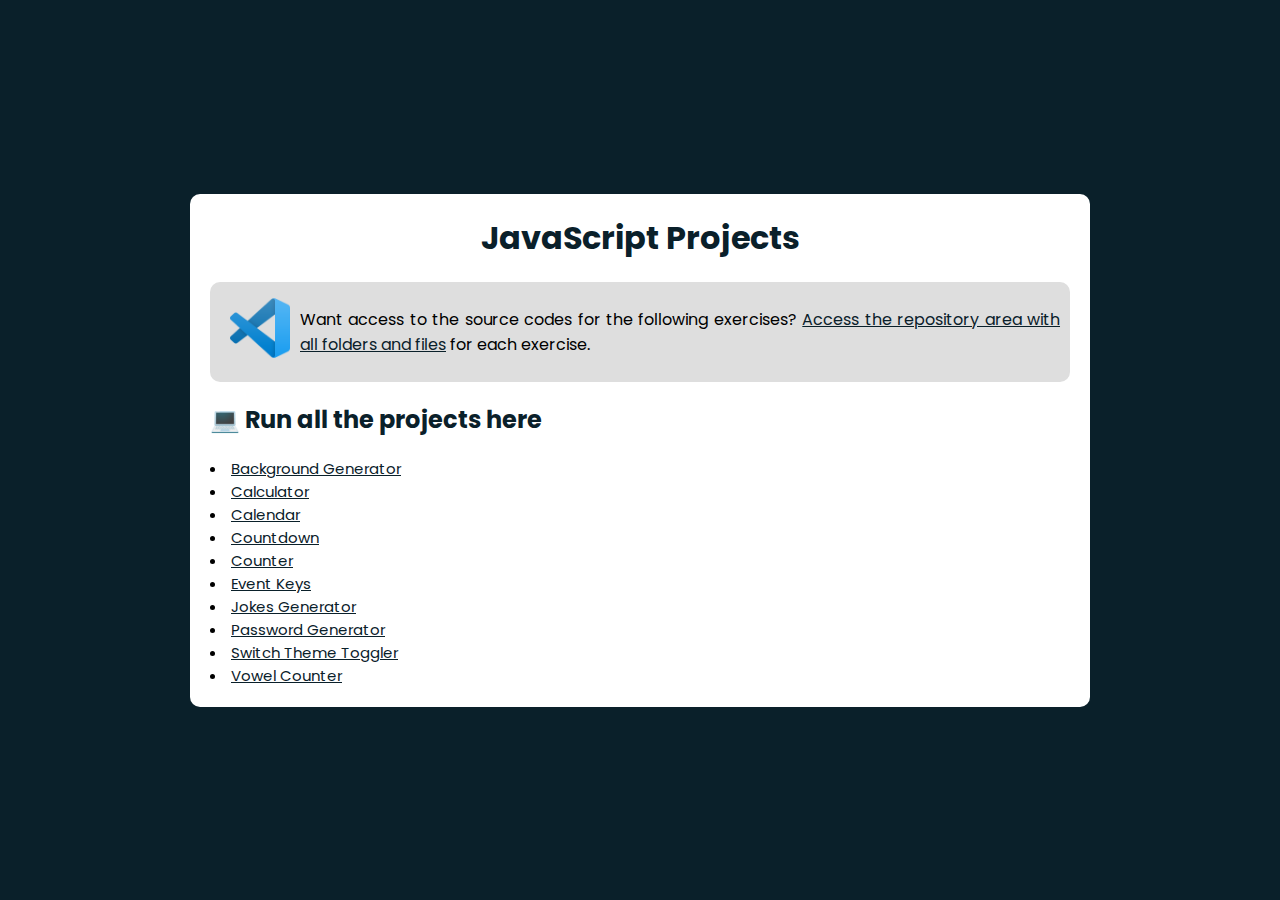
<file: 01_Run_Projects/index.html>
<!DOCTYPE html>
<html lang="pt-br">
<head>
    <meta charset="UTF-8">
    <meta name="viewport" content="width=device-width, initial-scale=1.0"> 
    <title>JavaScript Projects</title>

    <link rel="stylesheet" href="./style.css">
</head>
<body>
    
    <main>
        <h1>JavaScript Projects</h1>

        <aside>
            <a href="https://github.com/Mich4el-Ross/JavaScript_Projects" target="_blank"> <img src="./vscode.png" alt="Visual Studio Code"> </a>

            <p> Want access to the source codes for the following exercises? <a href="https://github.com/Mich4el-Ross/JavaScript_Projects" target="_blank"> Access the repository area with all folders and files</a> for each exercise. </p>
        </aside>

        <h2>&#x1F4BB; Run all the projects here</h2>

        <ul>
            <li> <a href="../Background_Generator/"> Background Generator </a> </li>
            <li> <a href="../Calculator/"> Calculator </a> </li>
            <li> <a href="../Calendar/"> Calendar </a> </li>
            <li> <a href="../Countdown/"> Countdown </a> </li>
            <li> <a href="../Counter/"> Counter </a> </li>
            <li> <a href="../Event_Keys/"> Event Keys </a> </li>
            <li> <a href="../Jokes_Generator/"> Jokes Generator </a> </li>
            <li> <a href="../Password_Generator/"> Password Generator </a> </li>
            <li> <a href="../Theme_Toggler/"> Switch Theme Toggler </a> </li>
            <li> <a href="../Vowel_Counter/"> Vowel Counter </a> </li>
        </ul>
    </main>

</body>
</html>
</file>
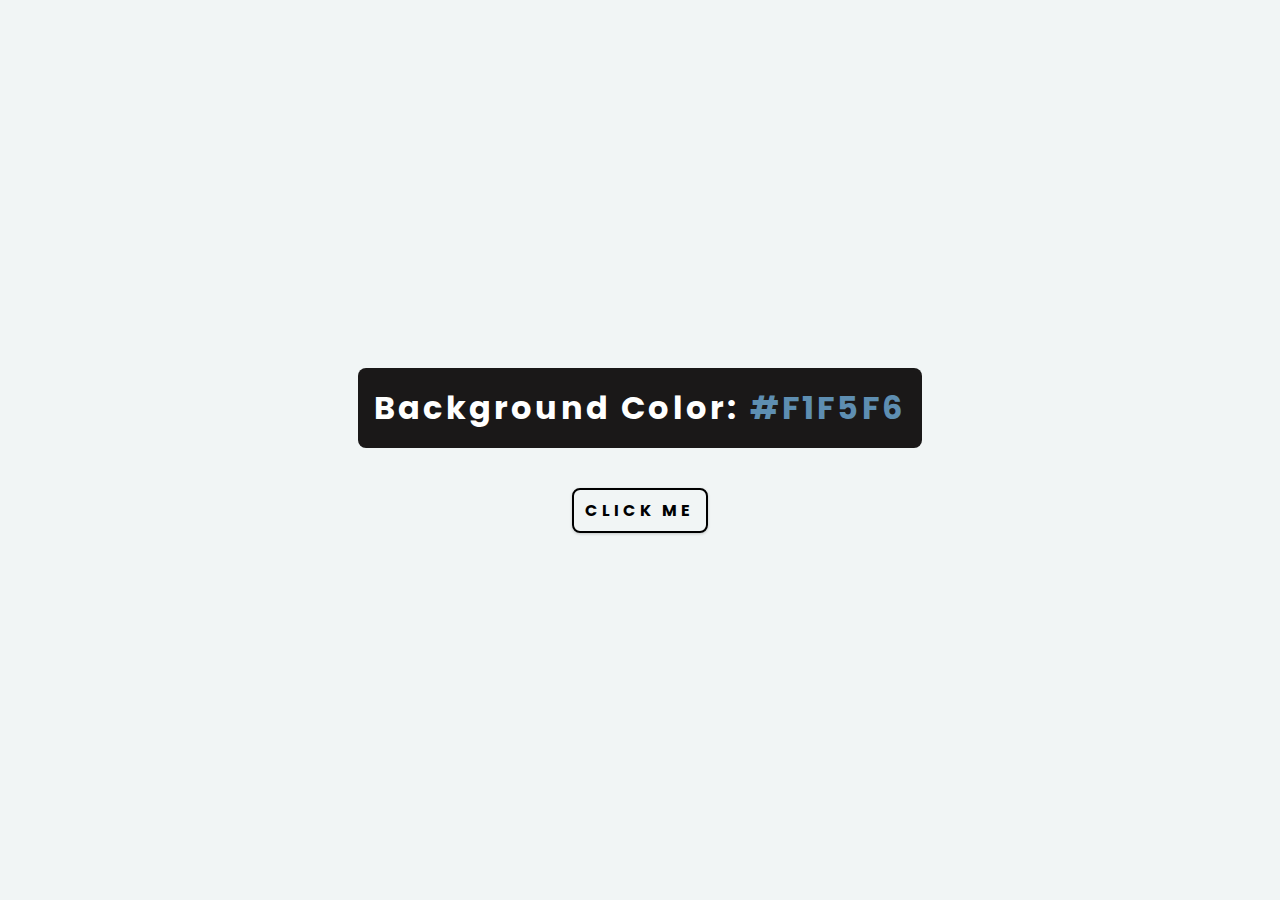
<file: Background_Generator/index.html>
<!DOCTYPE html>
<html lang="pt-BR">
<head>
    <meta charset="UTF-8">
    <meta http-equiv="X-UA-Compatible" content="IE=edge">
    <meta name="viewport" content="width=, initial-scale=1.0">
    <title>Background Generator</title>

    <link rel="stylesheet" href="./style.css">
</head>
<body>
    
    <div class="container">

        <div class="colors">
            <h2 id="h2el">Background Color: <span class="color"> #F1F5F6</span></h2>
        </div>
        
        <div class="option">
            <button id="buttonChanger"> Click me</button>
        </div>


    </div>


    <script src="./script.js"></script>
</body>
</html>
</file>
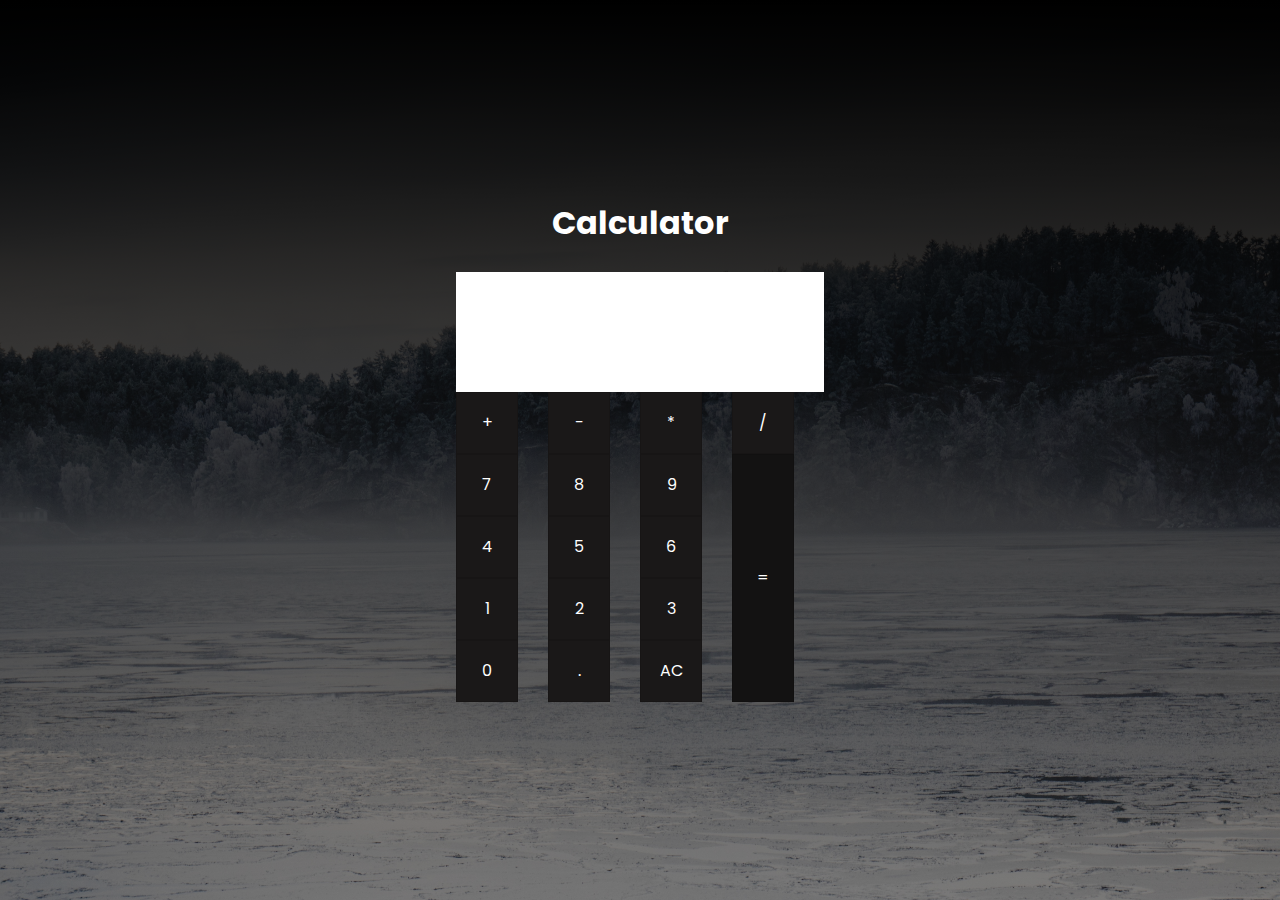
<file: Calculator/index.html>
<!DOCTYPE html>
<html lang="pt-BR">
<head>
    <meta charset="UTF-8">
    <meta http-equiv="X-UA-Compatible" content="IE=edge">
    <meta name="viewport" content="width=, initial-scale=1.0">
    <title>Calculator</title>

    <link rel="stylesheet" href="./style.css">
</head>
<body>

    <h1>Calculator</h1>

    <form class="calculator" name="calc">
        <input class="value" type="text" name="displayTxt" readonly="">
        
        <span class="numbers plus" onclick="document.calc.displayTxt.value +='+'">+</span>
        <span class="numbers" onclick="document.calc.displayTxt.value +='-'">-</span>
        <span class="numbers" onclick="document.calc.displayTxt.value +='*'">*</span>
        <span class="numbers" onclick="document.calc.displayTxt.value +='/'">/</span>

        <span class="numbers" onclick="document.calc.displayTxt.value +='7'">7</span>
        <span class="numbers" onclick="document.calc.displayTxt.value +='8'">8</span>
        <span class="numbers" onclick="document.calc.displayTxt.value +='9'">9</span>
        <span class="numbers equal" onclick="document.calc.displayTxt.value =eval(calc.displayTxt.value)">=</span>

        <span class="numbers" onclick="document.calc.displayTxt.value +='4'">4</span>
        <span class="numbers" onclick="document.calc.displayTxt.value +='5'">5</span>
        <span class="numbers" onclick="document.calc.displayTxt.value +='6'">6</span>

        <span class="numbers" onclick="document.calc.displayTxt.value +='1'">1</span>
        <span class="numbers" onclick="document.calc.displayTxt.value +='2'">2</span>
        <span class="numbers" onclick="document.calc.displayTxt.value +='3'">3</span>

        <span class="numbers" onclick="document.calc.displayTxt.value +='0'">0</span>
        <span class="numbers" onclick="document.calc.displayTxt.value +='.'">.</span>
        <span class="numbers clear" onclick="document.calc.displayTxt.value =''">AC</span>
    </form>
    
</body>
</html>
</file>
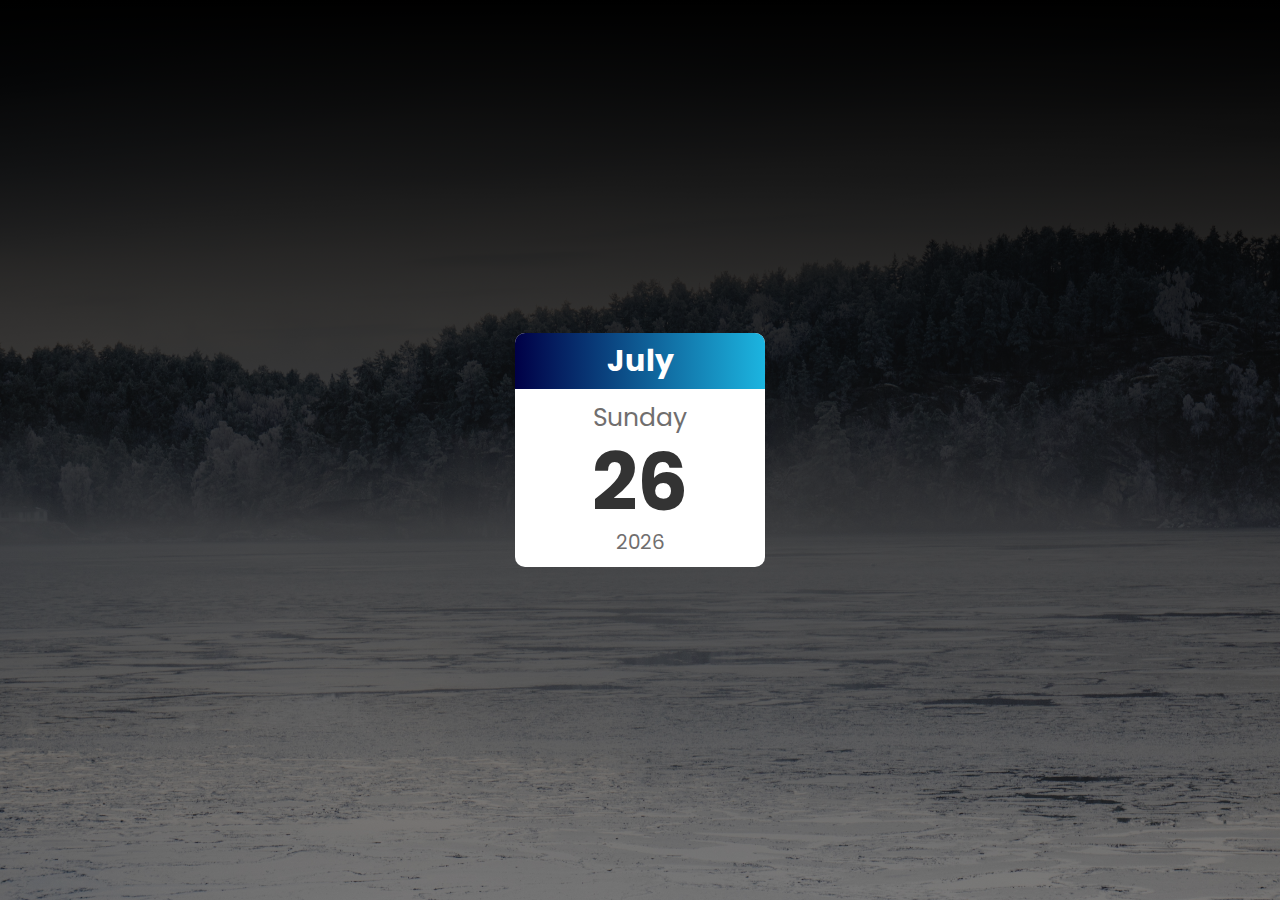
<file: Calendar/index.html>
<!DOCTYPE html>
<html lang="pt-BR">
<head>
    <meta charset="UTF-8">
    <meta http-equiv="X-UA-Compatible" content="IE=edge">
    <meta name="viewport" content="width=, initial-scale=1.0">
    <title>Calendar</title>

    <link rel="stylesheet" href="./style.css">
</head>
<body>

    <div class="calendar-container">
        <p id="MonthName"></p>
        <p id="WeekdayName"></p>
        <p id="DayName"></p>
        <p id="YearName"></p>
    </div>

    <script src="./script.js"></script>
</body>
</html>
</file>
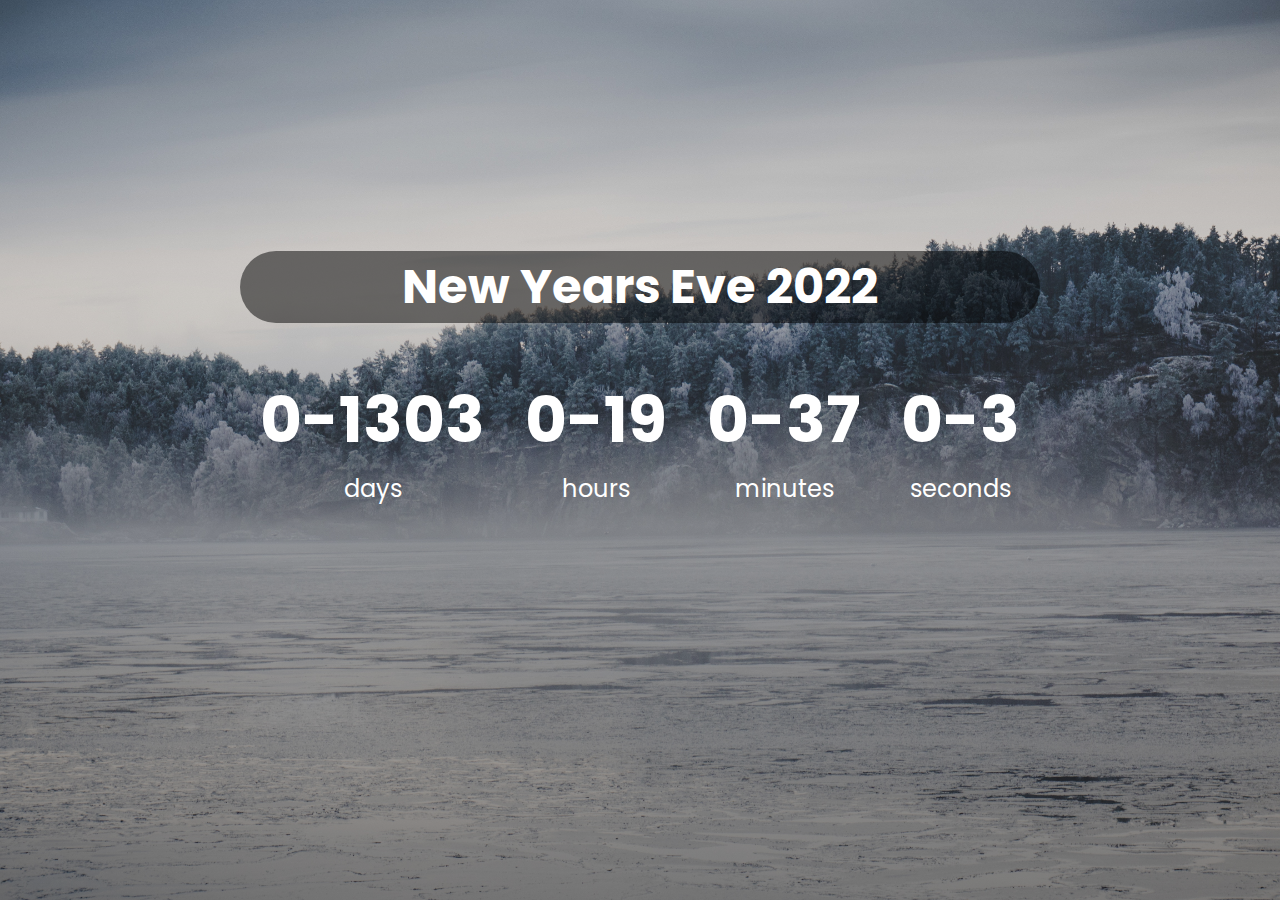
<file: Countdown/index.html>
<!DOCTYPE html>
<html lang="pt-BR">
<head>
    <meta charset="UTF-8">
    <meta http-equiv="X-UA-Compatible" content="IE=edge">
    <meta name="viewport" content="width=device-width, initial-scale=1.0">
    <link rel="stylesheet" href="./style.css">
    <title>Countdown Timer</title>
</head>
<body>

    <div class="container">
       
        <div class="bigtext">
            <h1>New Years Eve 2022</h1>
        </div>

        <div class="countdown-container">

            <div class="element-container">
                <p id="daysText">150</p>
                <span>days</span>
            </div>

            <div class="element-container">
                <p id="hoursText">08</p>
                <span>hours</span>
            </div>

            <div class="element-container">
                <p id="minutesText">08</p>
                <span>minutes</span>
            </div>

            <div class="element-container">
                <p id="secondsText">10</p>
                <span>seconds</span>
            </div>
        </div>

    </div>
    
    <script src="./script.js"></script>
</body>
</html>
</file>
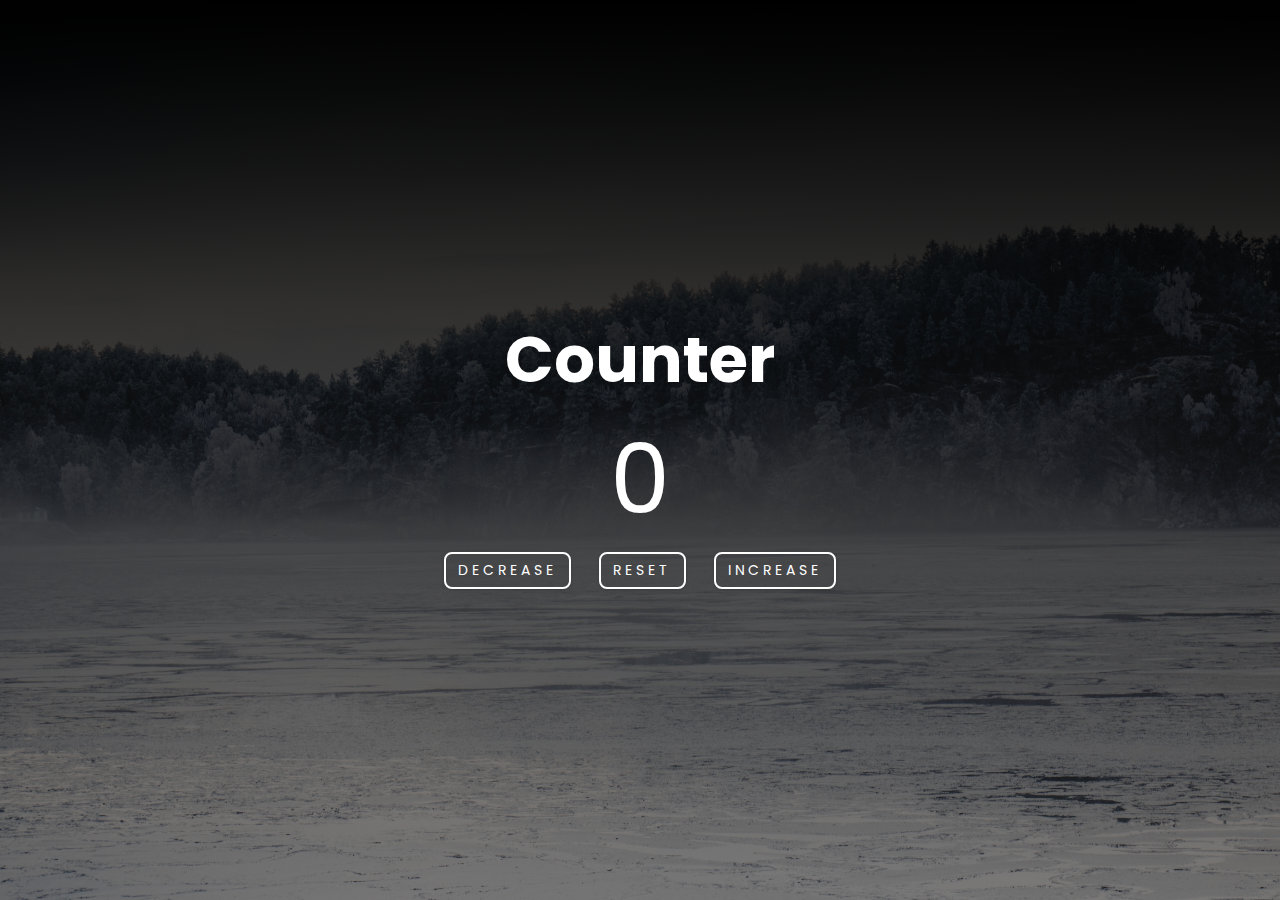
<file: Counter/index.html>
<!DOCTYPE html>
<html lang="pt-BR">
<head>
    <meta charset="UTF-8">
    <meta http-equiv="X-UA-Compatible" content="IE=edge">
    <meta name="viewport" content="width=, initial-scale=1.0">
    <title>Counter</title>

    <link rel="stylesheet" href="./style.css">
</head>
<body>
    
    <div class="container">

        <div id="counterName">
            <h1>Counter</h1>
        </div>
        
        <div>
            <span id="counterNumber"> 0 </span>
        </div>

        <div class="options">
            <button class="decrease"> Decrease </button>
            <button class="reset"> Reset </button>
            <button class="increase"> Increase </button>
        </div>

    </div>

    <script src="./script.js"></script>
</body>
</html>
</file>
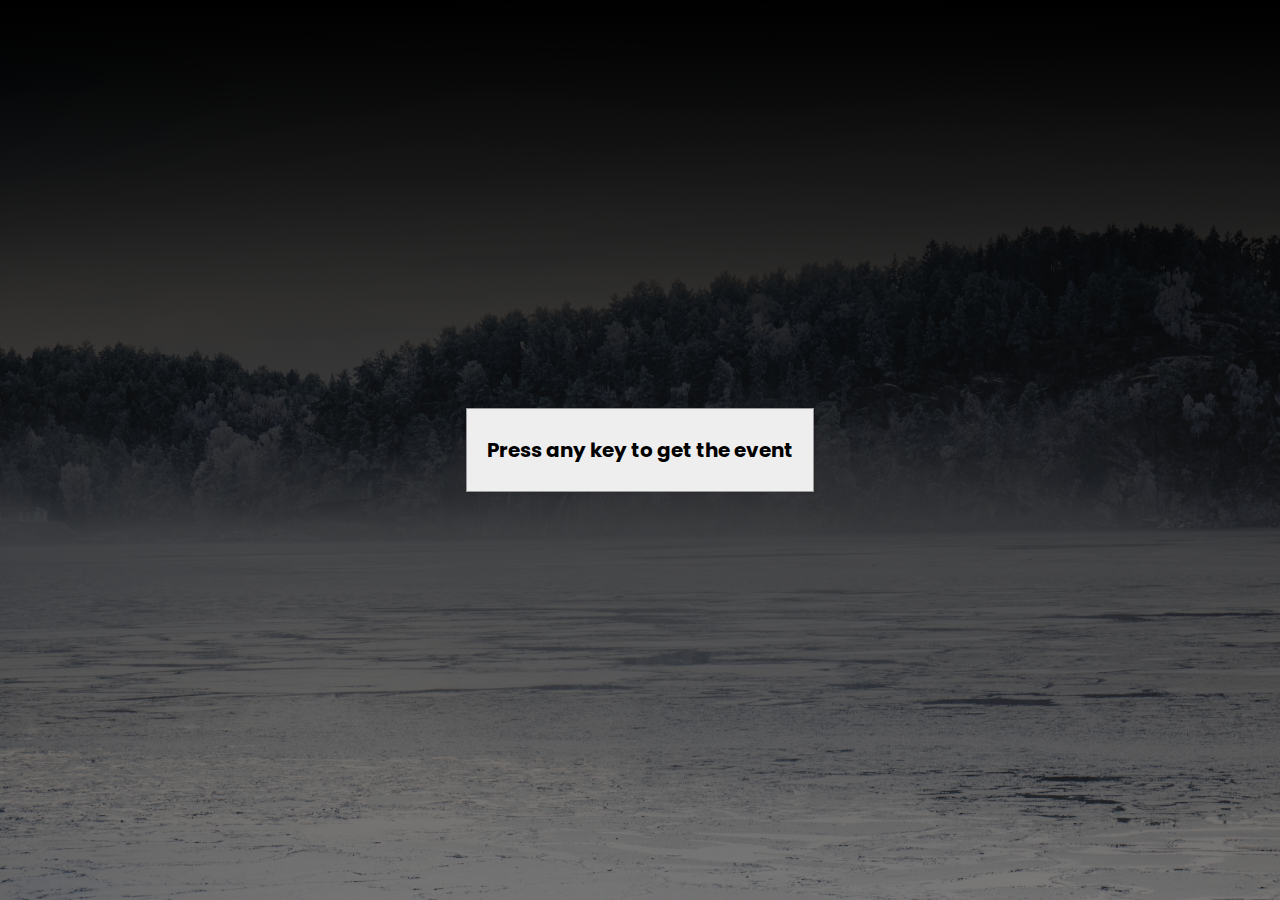
<file: Event_Keys/index.html>
<!DOCTYPE html>
<html lang="pt-BR">
<head>
    <meta charset="UTF-8">
    <meta http-equiv="X-UA-Compatible" content="IE=edge">
    <meta name="viewport" content="width=, initial-scale=1.0">
    <title>Event Keys</title>

    <link rel="stylesheet" href="./style.css">
</head>
<body>
    
    <div class="container">

        <div id="key">Press any key to get the event</div>

    </div>

    <script src="./script.js"></script>
</body>
</html>
</file>
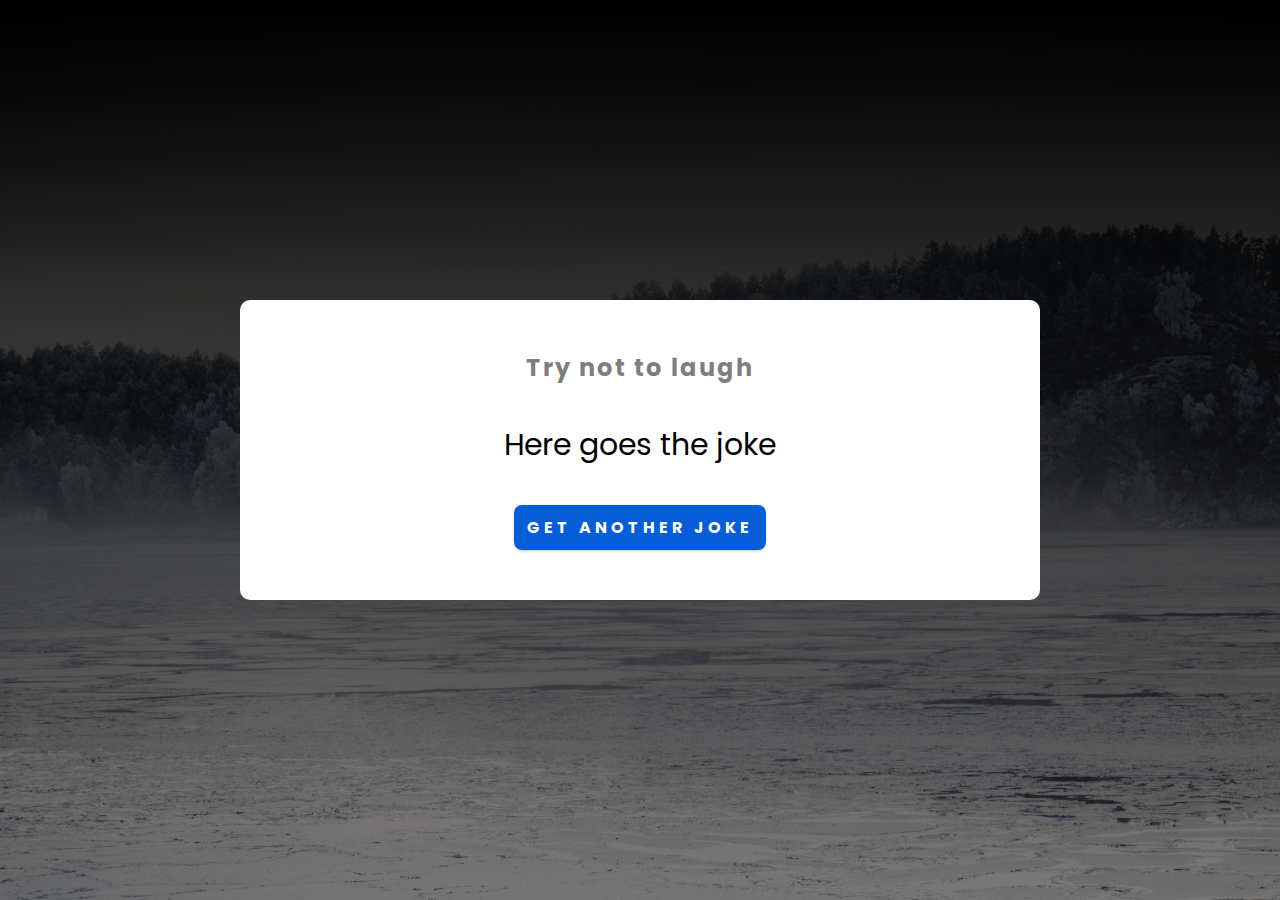
<file: Jokes_Generator/index.html>
<!DOCTYPE html>
<html lang="pt-BR">
<head>
    <meta charset="UTF-8">
    <meta http-equiv="X-UA-Compatible" content="IE=edge">
    <meta name="viewport" content="width=, initial-scale=1.0">
    <title>Jokes Generator</title>

    <link rel="stylesheet" href="./style.css">
    <link rel="stylesheet" href="https://cdnjs.cloudflare.com/ajax/libs/font-awesome/5.15.3/css/all.min.css"> 
</head>
<body>
    
    <div class="container">
        <h2>Try not to laugh</h2>

        <div class="jokes"> Here goes the joke</div>

        <button class="generate">Get another joke</button>
    </div>

    <script src="./script.js"></script>
</body>
</html>
</file>
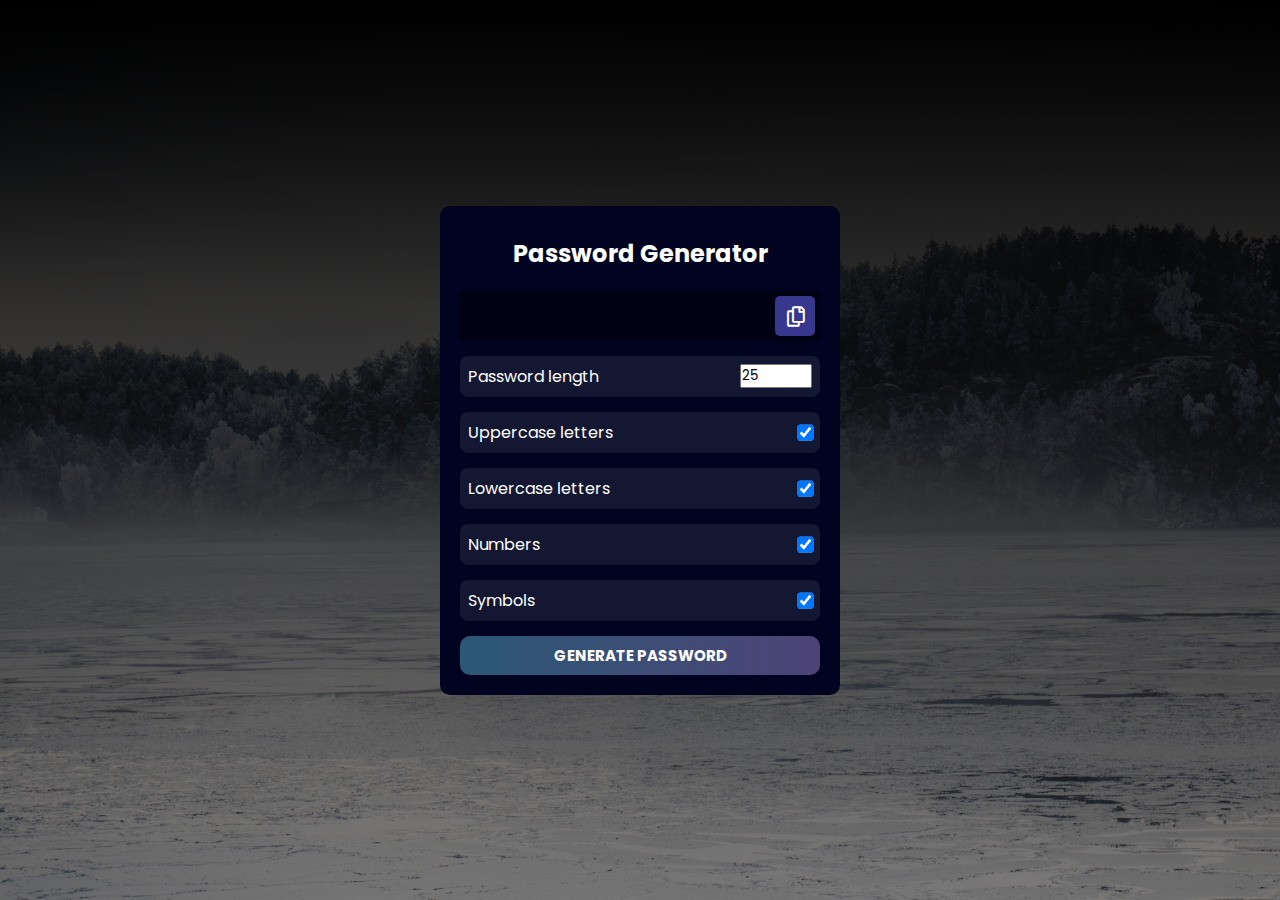
<file: Password_Generator/index.html>
<!DOCTYPE html>
<html lang="pt-BR">
<head>
    <meta charset="UTF-8">
    <meta http-equiv="X-UA-Compatible" content="IE=edge">
    <meta name="viewport" content="width=, initial-scale=1.0">
    <title>Password Generator</title>

    <link rel="stylesheet" href="./style.css">
    <link rel="stylesheet" href="https://cdnjs.cloudflare.com/ajax/libs/font-awesome/5.15.3/css/all.min.css"> 
</head>
<body>
    
    <div class="container">

        <h2>Password Generator</h2>

        <div class="results">
            <span id="passwordResult"></span>
            <button id="copy" onclick="copyToClipboard()"> <i class="far fa-copy"></i> </button>
        </div>

        <div class="settings">

            <div class="setting">
                <label for="length">Password length</label>
                <input type="number" name="length" id="length" min="4" max="25" value="25">
            </div>

            <div class="setting">
                <label for="">Uppercase letters</label>
                <input type="checkbox" name="uppercase" id="uppercase" value="uppercase" checked>
            </div>

            <div class="setting">
                <label for="lowercase">Lowercase letters</label>
                <input type="checkbox" name="lowercase" id="lowercase" value="lowercase" checked >
            </div>


            <div class="setting">
                <label for="numbers">Numbers</label>
                <input type="checkbox" name="numbers" id="numbers" value="numbers" checked >

            </div>


            <div class="setting">
                <label for="symbols">Symbols</label>
                <input type="checkbox" name="symbols" id="symbols"  value="symbols" checked>
            </div>

        </div>
    
        <button id="generate" onclick="getSettings()"> Generate password </button>

    </div>

    <script src="./script.js"></script>
</body>
</html>
</file>
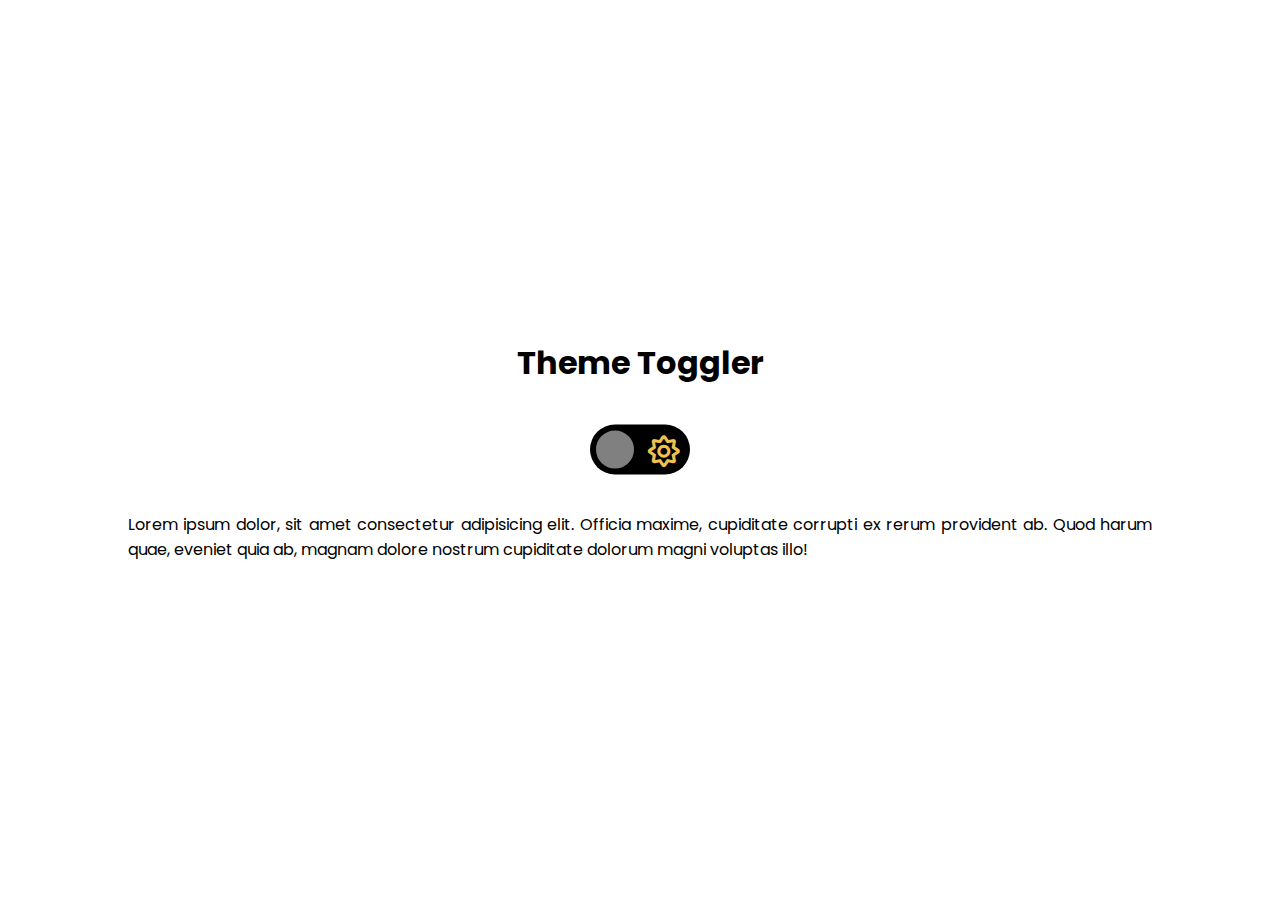
<file: Theme_Toggler/index.html>
<!DOCTYPE html>
<html lang="pt-BR">
<head>
    <meta charset="UTF-8">
    <meta http-equiv="X-UA-Compatible" content="IE=edge">
    <meta name="viewport" content="width=, initial-scale=1.0">
    <title>Theme Toggler</title>

    <link rel="stylesheet" href="./style.css">
    <link rel="stylesheet" href="https://cdnjs.cloudflare.com/ajax/libs/font-awesome/5.15.3/css/all.min.css"> 

</head>
<body>
    
    <h1>Theme Toggler</h1>

    <div>
        <input type="checkbox" id="checkColor" name="checkColor">
        
        <label for="checkColor" class="label"> 
            <i class="fas fa-moon"></i>
            <i class="far fa-sun"></i>
            <div id="changer"></div>
        </label> 
    </div>

    <p>Lorem ipsum dolor, sit amet consectetur adipisicing elit. Officia maxime, cupiditate corrupti ex rerum provident ab. Quod harum quae, eveniet quia ab, magnam dolore nostrum cupiditate dolorum magni voluptas illo!</p>

    <script src="./script.js"></script>
</body>
</html>
</file>
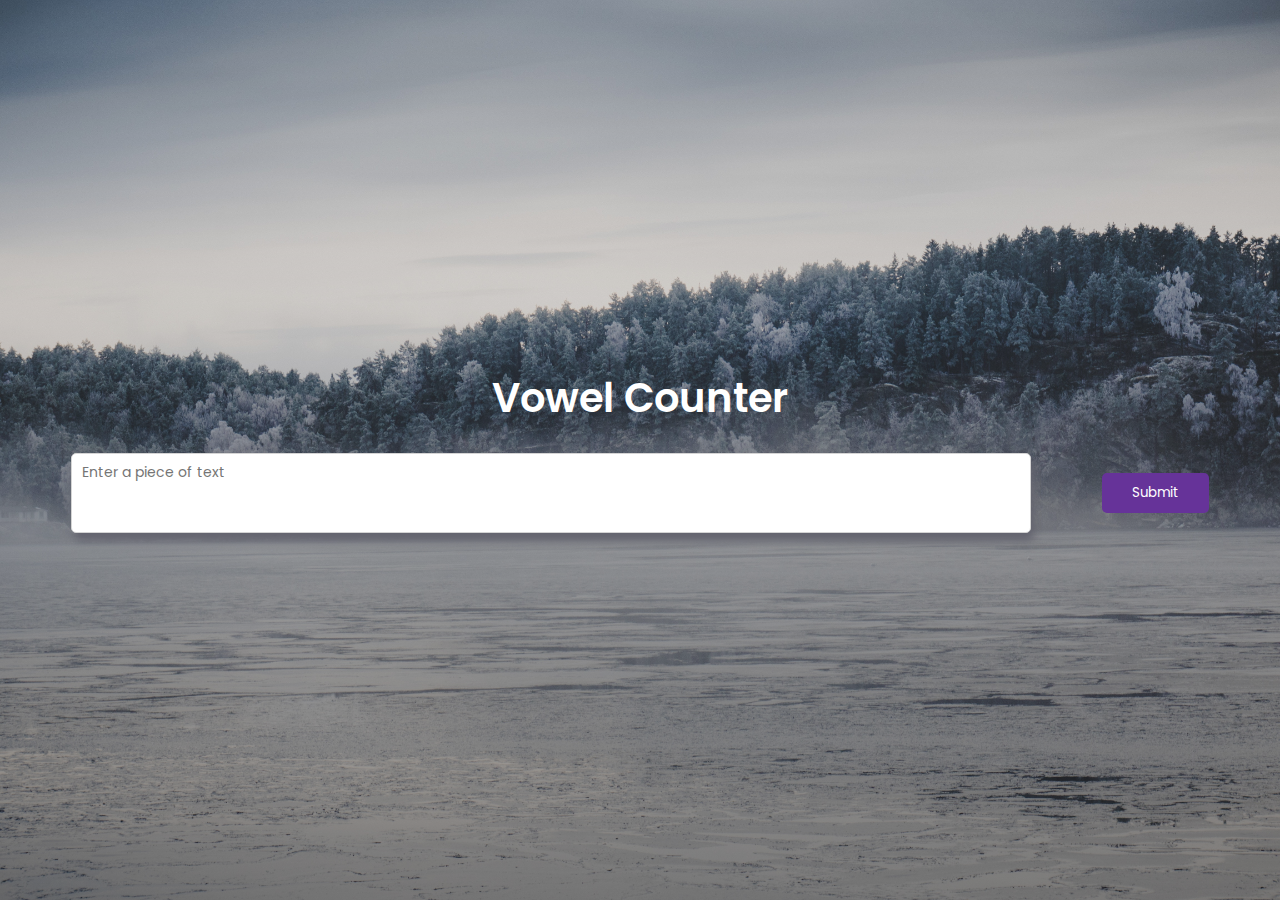
<file: Vowel_Counter/index.html>
<!DOCTYPE html>
<html lang="pt-BR">
<head>
    <meta charset="UTF-8">
    <meta http-equiv="X-UA-Compatible" content="IE=edge">
    <meta name="viewport" content="width=, initial-scale=1.0">
    <title>Vowel Counter</title>

    <link rel="stylesheet" href="./style.css">
</head>
<body>
    
    <h1 class="title">Vowel Counter</h1>

    <div>
        <textarea name="vowel" id="vowel" placeholder="Enter a piece of text"></textarea>
        <button id='button' onclick="counter()" >Submit</button>
    </div>

    <script src="./script.js"></script>

</body>
</html>
</file>
<file: 01_Run_Projects/style.css>
@import url("https://fonts.googleapis.com/css2?family=Poppins:wght@200;400;600;800&display=swap");

* {
    box-sizing: border-box;
    margin: 0;
    padding: 0;
    text-decoration: none;
}

body {
    width: 100vw;
    height: 100vh;
    background-color: #0A202A;
    
    display: flex;
    justify-content: center;
    align-items: center;
 
    font-family: "Poppins", sans-serif;
    font-size: 16px;
}

main {
    background-color: #FFFFFF;
    border-radius: 10px;
    padding: 20px;
    max-width: 900px;
}

main aside {
    margin: 20px 0;
    display: flex; 
    justify-content: center;
    align-items: center;

    height: 100px;
    text-align: justify;
    background-color: rgb(222, 222, 222);
    padding: 10px;
    border-radius: 10px;
}

main aside img {
    margin: 0 10px;
    width: 60px; 
}

h1 {
    color: #0A202A;
    text-align: center;
}

h2 {
    color: #0A202A;
    margin-bottom: 20px;
}

ul li {
    font-size: 15px;
    list-style-position: inside;
}

a {
    color: #0A202A;
    text-decoration: underline;
}

a:hover {
    font-weight: bold;
}
</file>
<file: Background_Generator/style.css>
@import url("https://fonts.googleapis.com/css2?family=Poppins:wght@200;400;600&display=swap");

*{
    margin: 0;
    padding: 0;
    box-sizing: border-box;
    font-family: "Poppins", sans-serif;
}

body{
    display: flex;
    flex-direction: column;
    align-items: center;
    justify-content: center;
    min-height: 100vh;
    margin: 0;
    color: #fff;
    background-color: #F1F5F5;
    text-align: center;
}

h2{
    color: #FFF;
    padding: 1rem;
    font-size: 2rem;
    background-color: #1A1818;
    letter-spacing: 0.2rem;
    margin-bottom: 2.5rem;
    border-radius: 0.5rem;
}

h2 span{
    color: #5E8EB1;
}

button{
    text-transform: uppercase;
    background: transparent;
    color: #000;
    padding: 0.5rem 0.7rem;
    letter-spacing: 0.25rem;
    font-weight: 700;
    font-size: 1rem;
    border: 2px solid #000;
    cursor: pointer;
    box-shadow: 0 1px 3px rgba(0, 0, 0, 0.2);
    border-radius: 0.5rem;
    transition: all 0.3s linear;
}

button:hover{
    font-weight: bold;
    border: 2px solid #1A1818;
    background-color: #1A1818;
    color: #FFF;
}
</file>
<file: Calculator/style.css>
@import url("https://fonts.googleapis.com/css2?family=Poppins:wght@200;400;600&display=swap");

*{
    margin: 0;
    padding: 0;
    box-sizing: content-box;
    font-family: "Poppins", sans-serif;
}

body{
    display: flex;
    flex-direction: column;
    align-items: center;
    justify-content: center;
    min-height: 100vh;
    margin: 0;
    color: #fff;
    background-image: linear-gradient(rgba(0,0,0,1), rgba(0,0,0, 0.4)),url("../02_Base_Project/florest.jpg");
    background-size: cover;
    background-position: center center;
}

.calculator{
    margin-top: 25px;
    position: relative;
    display: grid;
}

.calculator .value{
    height: 100px;
    text-align: right;
    padding: 10px;
    border: none;
    outline: none;
    font-size: 18px;
    grid-column: span 4;
}

.calculator span{
    display: grid;
    place-items: center;
    color: #FFF;
    width: 60px;
    height: 60px;
    background-color: #1A1818;
    border: 1px solid rgba(0,0,0,0.1);
}

.calculator span:active{
    background-color: #74FF3B;
    color: #111;
}

.calculator span.equal{
    grid-row: span 4;
    height: 246px;
    background-color: #131212;
    color:#FFF;
}
</file>
<file: Calendar/style.css>
@import url("https://fonts.googleapis.com/css2?family=Poppins:wght@200;400;600&display=swap");

*{
    margin: 0;
    padding: 0;
    box-sizing: border-box;
    font-family: "Poppins", sans-serif;
}

body{
    display: flex;
    flex-direction: column;
    align-items: center;
    justify-content: center;
    min-height: 100vh;
    margin: 0;
    color: #fff;
    background-image: linear-gradient(rgba(0,0,0,1), rgba(0,0,0, 0.4)),url("../02_Base_Project/florest.jpg");
    background-size: cover;
    background-position: center center;
}

.calendar-container{
   background-color: #ffffff;
   width: 250px;
   text-align: center;
   border-radius: 10px;
   overflow: hidden;
}

.calendar-container #MonthName{
    position: relative;
    padding: 5px 10px;
    background: linear-gradient(90deg, #000046, #1CB5E0);
    color: #fff;
    font-size: 30px;
    font-weight: bold;
}

.calendar-container #WeekdayName{
    margin-top: 10px;
    color: rgb(112, 110, 110);
    font-size: 25px;    
}

.calendar-container #DayName{
    margin-top: 5px;
    line-height: 1em;
    color: #333;
    font-weight: bold;
    font-size: 80px;    
}

.calendar-container #YearName{
    margin: 5px 0px 10px 0px;
    color: rgb(112, 110, 110);
    font-size: 20px;    
}
</file>
<file: Countdown/style.css>
@import url("https://fonts.googleapis.com/css2?family=Poppins:wght@200;400;600&display=swap");

* {
    box-sizing: border-box;
    font-family: "Poppins", sans-serif;
}

body {
    display: flex;
    flex-direction: column;
    align-items: center;
    justify-content: center;
    min-height: 100vh;
    margin: 0;
    color: #fff;
    background-image: linear-gradient(rgba(0,0,0,0), rgba(0,0,0, 0.4)),url("../02_Base_Project/florest.jpg");
    background-size: cover;
    background-position: center center;
}

h1 {
    margin-top: -150px;
    margin-bottom: 25px;
    font-size: 3rem;
    text-align: center;
    background-color: rgba(0,0,0, 0.5);
    border-radius: 50px;
}

.countdown-container{
    display: flex;
    flex-flow: row wrap;
    align-items: center;
    justify-content: center; 
    text-align: center;   
}

.element-container{
    margin: 5px 20px;    
    line-height: 5px;
}

.element-container p{
    font-weight: bold;
    font-size: 4rem;
}

.element-container span{
    font-size: 1.5rem;
}
</file>
<file: Counter/style.css>
@import url("https://fonts.googleapis.com/css2?family=Poppins:wght@200;400;600&display=swap");

*{
    margin: 0;
    padding: 0;
    box-sizing: border-box;
    font-family: "Poppins", sans-serif;
}

body{
    display: flex;
    flex-direction: column;
    align-items: center;
    justify-content: center;
    color: #fff;
    text-align: center;
    min-height: 100vh;
    margin: 0;
    background-image: linear-gradient(rgba(0,0,0,1), rgba(0,0,0, 0.4)),url("../02_Base_Project/florest.jpg");
    background-size: cover;
    background-position: center center;
}

h1{
    color: #FFF;
    font-size: 4rem;
}

span{
    font-size: 6em;
}

button {
    font-family: "Poppins", sans-serif;
    font-size: 0.875rem;
    letter-spacing: 0.25rem;
    color: #FFF;
    text-transform: uppercase;
    background: transparent;
    border: 2px solid #FFF;
    box-shadow: 0 1px 3px rgba(0, 0, 0, 0.2);
    padding: 0.375rem 0.75rem;
    margin: 0 0.75rem;
    border-radius: 0.5rem;   
    transition: all 0.3s linear;
    cursor: pointer;
}

button:hover{
    font-weight: bold;
    border: 2px solid #FFF;
    background-color: #FFF;
    color: #000;
}
</file>
<file: Event_Keys/style.css>
@import url("https://fonts.googleapis.com/css2?family=Poppins:wght@200;400;600&display=swap");

*{
    margin: 0;
    padding: 0;
    box-sizing: border-box;
    font-family: "Poppins", sans-serif;
}

body{
    display: flex;
    flex-direction: row;
    align-items: center;
    justify-content: space-evenly;
    min-height: 100vh;
    margin: 0;
    color: #fff;
    background-image: linear-gradient(rgba(0,0,0,1), rgba(0,0,0, 0.4)),url("../02_Base_Project/florest.jpg");
    background-size: cover;
    background-position: center center;
}

.container{
    display: flex;
    flex-flow: row wrap;
}

.container div#key{
    width: 100%;
    padding: 20px;
    font-size: 20px;
    border: 1px solid #999;
    background-color: #eee;
    color: #000;
    font-weight: bold;
}

.container div{
    width: 200px;
    padding: 15px;
    background-color: #eee;
    border: 1px solid #999;
    text-align: center;
    line-height: 42px;
    box-shadow: 1px 1px 3px rgba(0, 0, 0, 0.1);
    font-weight: bold;
    color: #000;
    font-size: 20px;
    margin: 15px 50px;
    position: relative;
}

.container div > small{
    position: absolute;
    top: -40px;
    left: 0;
    width: 100%;
    text-align: center;
    color: #FFF;
    font-size: 15px;
}
</file>
<file: Jokes_Generator/style.css>
@import url("https://fonts.googleapis.com/css2?family=Poppins:wght@200;400;600&display=swap");

*{
    margin: 0;
    padding: 0;
    box-sizing: border-box;
    font-family: "Poppins", sans-serif;
}

body{
    display: flex;
    flex-direction: column;
    align-items: center;
    justify-content: center;
    min-height: 100vh;
    margin: 0;
    background-image: linear-gradient(rgba(0,0,0,1), rgba(0,0,0, 0.4)),url("../02_Base_Project/florest.jpg");
    background-size: cover;
    background-position: center center;
}


.container {
    max-width: 100%;
    width: 800px;
    text-align: center;
    background-color: #ffffff;
    padding: 50px 20px;
    border-radius: 10px;
}

.container h2{
    /* margin: 10px 0 20px; */
    letter-spacing: 2px;
    opacity: 0.5;
}

.container .jokes {
    margin: 40px auto;
    font-size: 30px;
    line-height: 40px;
    max-width: 600px;
}

button{
    text-transform: uppercase;
    background: #065dd8;
    color: #FFF;
    padding: 0.5rem 0.7rem;
    letter-spacing: 0.25rem;
    font-weight: 700;
    font-size: 1rem;
    border: 2px solid #065dd8;
    cursor: pointer;
    box-shadow: 0 1px 3px rgba(0, 0, 0, 0.2);
    border-radius: 0.5rem;
}

button:hover {
    filter: brightness(1.2);
}
</file>
<file: Password_Generator/style.css>
@import url("https://fonts.googleapis.com/css2?family=Poppins:wght@200;400;600&display=swap");

*{
    margin: 0;
    padding: 0;
    box-sizing: border-box;
    font-family: "Poppins", sans-serif;
}

body{
    display: flex;
    flex-direction: column;
    align-items: center;
    justify-content: center;
    min-height: 100vh;
    margin: 0;
    color: #fff;
    background-image: linear-gradient(rgba(0,0,0,1), rgba(0,0,0, 0.4)),url("../02_Base_Project/florest.jpg");
    background-size: cover;
    background-position: center center;
}

h2{
    margin: 10px 0 20px;
    text-align: center;
}

.container{
    background-color: #000000;
    padding: 20px;
    background-color: #010420;
    border-radius: 10px;
    padding: 20px;
    width: 400px;
}

.container .results {
    background-color: rgba(0, 0, 0, 0.4);
    font-size: 17px;
    letter-spacing: 1px;
    padding: 12px 10px;
    height: 50px;
    width: 100%;
    position: relative;
}

.container .results button {
    outline: none; 
    position: absolute;
    top: 5px;
    right: 5px;
    height: 40px;
    width: 40px;
    border: none;
    color: #fff;
    cursor: pointer;
    font-size: 16px;
    padding: 8px 12px;
    background-color: #37378d;
    border-radius: 5px;
}

.container .results button i {
    color: white;
    font-size: 20px;
    margin-top: 3px;
    text-align: center;
}

.container .settings .setting{
    margin-top: 15px;
    display: flex;
    align-items: center;
    justify-content: space-between;
    background-color: rgba(255, 255, 255, 0.08);
    padding: 8px;
    border-radius: 8px;
    position: relative;
}

.container .settings .setting input[type='checkbox']{
    transform:scale(1.25);
}

.container button#generate {
    background-image: linear-gradient(to right, #2b5876 0%, #4e4376  51%, #2b5876  100%);
    width: 100%;
    border: none;
    outline: none;
    margin-top: 15px;
    padding: 8px 12px;
    text-align: center;
    text-transform: uppercase;
    transition: 0.5s;
    background-size: 200% auto;
    font-weight: bold;
    color: white;            
    border-radius: 10px;
    cursor: pointer;
    font-size: 15px;
}

.container button#generate:hover {
    background-position: right center; 
    color: #fff;
    text-decoration: none;
}
</file>
<file: Theme_Toggler/style.css>
@import url("https://fonts.googleapis.com/css2?family=Poppins:wght@200;400;600&display=swap");

*{
    margin: 0;
    padding: 0;
    box-sizing: border-box;
    font-family: "Poppins", sans-serif;
}

body{
    display: flex;
    flex-direction: column;
    align-items: center;
    justify-content: center;
    min-height: 100vh;
    margin: 0;
    background-color: #FFF;
    transition: background 0.5s linear;
}

p{
    text-align: justify;
    width: 80%;
    margin-top: 50px;
    transition: all 0.5s ease;
}

h1{
    transition: all 0.5s ease;
}

.label{
    background-color: #000;
    border-radius: 50px;
    height: 25px;
    width: 50px;
    padding: 5px;
    margin-top: 50px;
    display: flex;
    justify-content: space-between;
    align-items: center;
    position: relative;
    transform: scale(2);
}

#checkColor{
    opacity: 0;
    position: absolute;
}

.fa-moon, .fa-sun{
    color: #F1C04F;
}

#changer{
    position: absolute;
    top: 2px;
    left: 2px;
    background-color: #808080;
    border: 1px solid black;
    height: 21px;
    width: 21px;
    border-radius: 50%;
    transition: transform 0.3s linear;
    cursor: pointer;
}

#checkColor:checked + .label{
    background-color: #FFF;
}
</file>
<file: Vowel_Counter/style.css>
@import url("https://fonts.googleapis.com/css2?family=Poppins:wght@200;400;600&display=swap");

*{
    margin: 0;
    padding: 0;
    box-sizing: border-box;
    font-family: "Poppins", sans-serif;
}

body{
    min-height: 100vh;
    background-image: linear-gradient(rgba(0,0,0,0), rgba(0,0,0, 0.4)),url("../02_Base_Project/florest.jpg");
    background-size: cover;
    background-position: center center;
    display: flex;
    justify-content: center;
    align-items: center;
    flex-direction: column;
}

h1{
    text-align: center;
    font-weight: 600;  
    font-size: 2.5rem; 
    color: #FFF; 
}

div{
    display: flex;
    align-items: center;
    justify-content: space-evenly;
    flex-flow: row wrap;
    margin-top: 10px;
    text-align: center;
    width: 100%;
}

textarea{
    margin-top: 15px;
    padding: 10px;
    width: 75%;
    border: 1px solid rgb(212, 212, 212);
    border-radius: 5px;
    font-size: 14px;
    box-shadow: 3px 8px 8px rgba(100, 100, 111, 1);
    height: 80px;
    line-height: 16px;
    resize: none;
    outline: none;
}

button{
    padding: 10px 30px;
    margin-top: 15px;
    background-color: rgb(102, 51, 153);
    border-radius: 5px;
    color: #fff;
    display: block;
    border: none;
    cursor: pointer;
}

button:hover{
    background-color: rgb(118, 47, 189);
}

textarea:focus{
    outline: none;
    box-shadow: rgba(0, 0, 255, 0.12) 0px 2px 4px 0px, rgba(0, 0 , 255, 0.32) 0px 2px 16px 0px;
    border-color: rgb(118, 47, 189);
}
</file>
